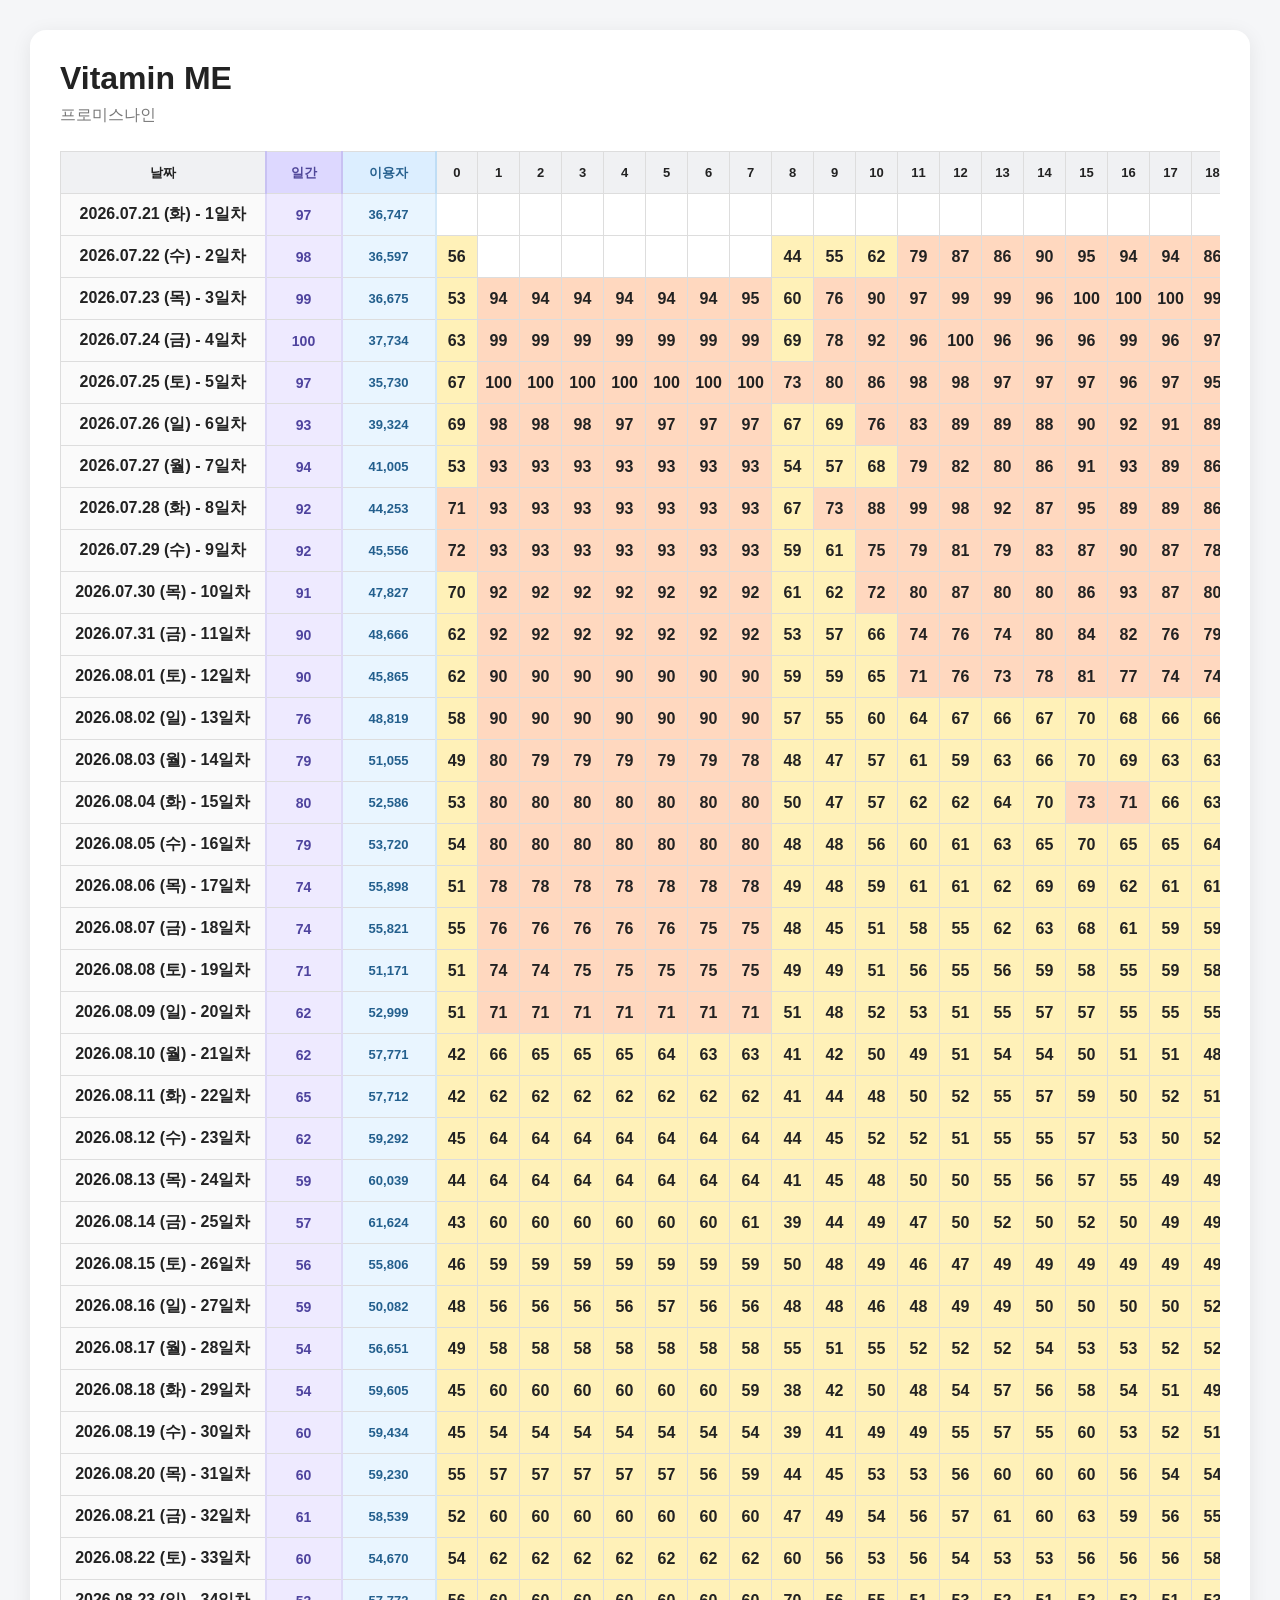
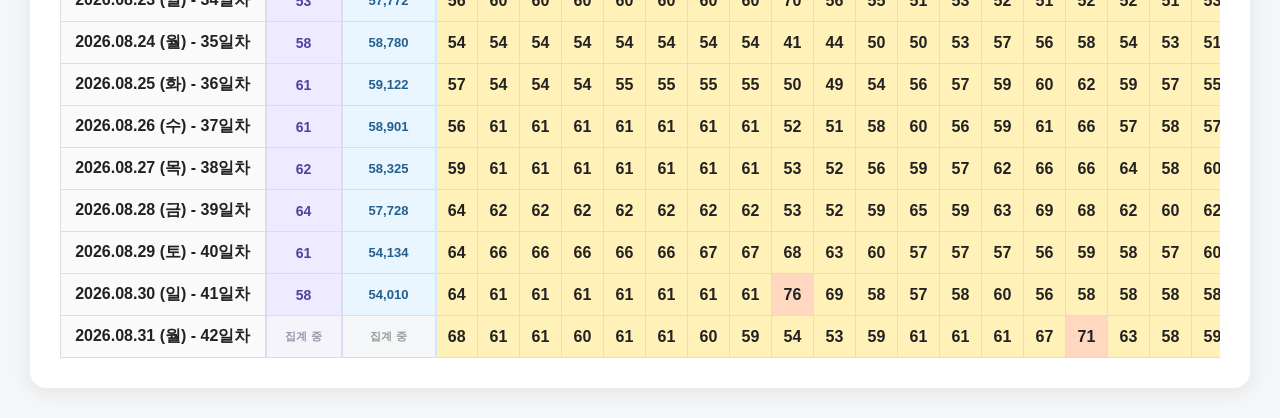
<file: docs/index.html>
<!DOCTYPE html>
<html lang="ko">

<head>
    <meta charset="UTF-8">
    <meta name="viewport" content="width=device-width, initial-scale=1.0">


    <title>멜론 차트 기록</title>

    <link rel="stylesheet" href="./css/style.css">
</head>

<body>
    <main class="container">
        <h1 id="song-title">멜론 차트 기록</h1>
        <div id="artist" class="artist"></div>

        <div class="view-toggle" aria-label="화면 표시 방식">
            <button type="button" id="card-view-button" class="view-toggle-button active">
                카드로 보기
            </button>

            <button type="button" id="table-view-button" class="view-toggle-button">
                표로 보기
            </button>
        </div>

        <div id="content" class="loading">
            순위 데이터를 불러오는 중입니다.
        </div>
    </main>

    <div id="hour-modal" class="hour-modal" aria-hidden="true">
        <div class="hour-modal-backdrop" onclick="closeHourModal()"></div>

        <section class="hour-modal-sheet" role="dialog" aria-modal="true" aria-labelledby="hour-modal-title">
            <div class="hour-modal-handle"></div>

            <header class="hour-modal-header">
                <div>
                    <h2 id="hour-modal-title">시간대별 순위</h2>
                    <p id="hour-modal-description"></p>
                </div>

                <button type="button" class="hour-modal-close" aria-label="닫기" onclick="closeHourModal()">
                    ×
                </button>
            </header>

            <div id="hour-modal-content" class="hour-modal-content"></div>
        </section>
    </div>


    <div id="daily-modal" class="hour-modal daily-modal" aria-hidden="true">
        <div class="hour-modal-backdrop" onclick="closeDailyModal()"></div>

        <section class="hour-modal-sheet daily-modal-sheet" role="dialog" aria-modal="true"
            aria-labelledby="daily-modal-title">
            <div class="hour-modal-handle"></div>

            <header class="hour-modal-header">
                <div>
                    <h2 id="daily-modal-title">
                        일간 정보
                    </h2>

                    <p id="daily-modal-description"></p>
                </div>

                <button type="button" class="hour-modal-close" aria-label="닫기" onclick="closeDailyModal()">
                    ×
                </button>
            </header>

            <div id="daily-modal-content" class="daily-modal-content"></div>
        </section>
    </div>

    <script src="./js/app.js"></script>
</body>


</html>
</file>
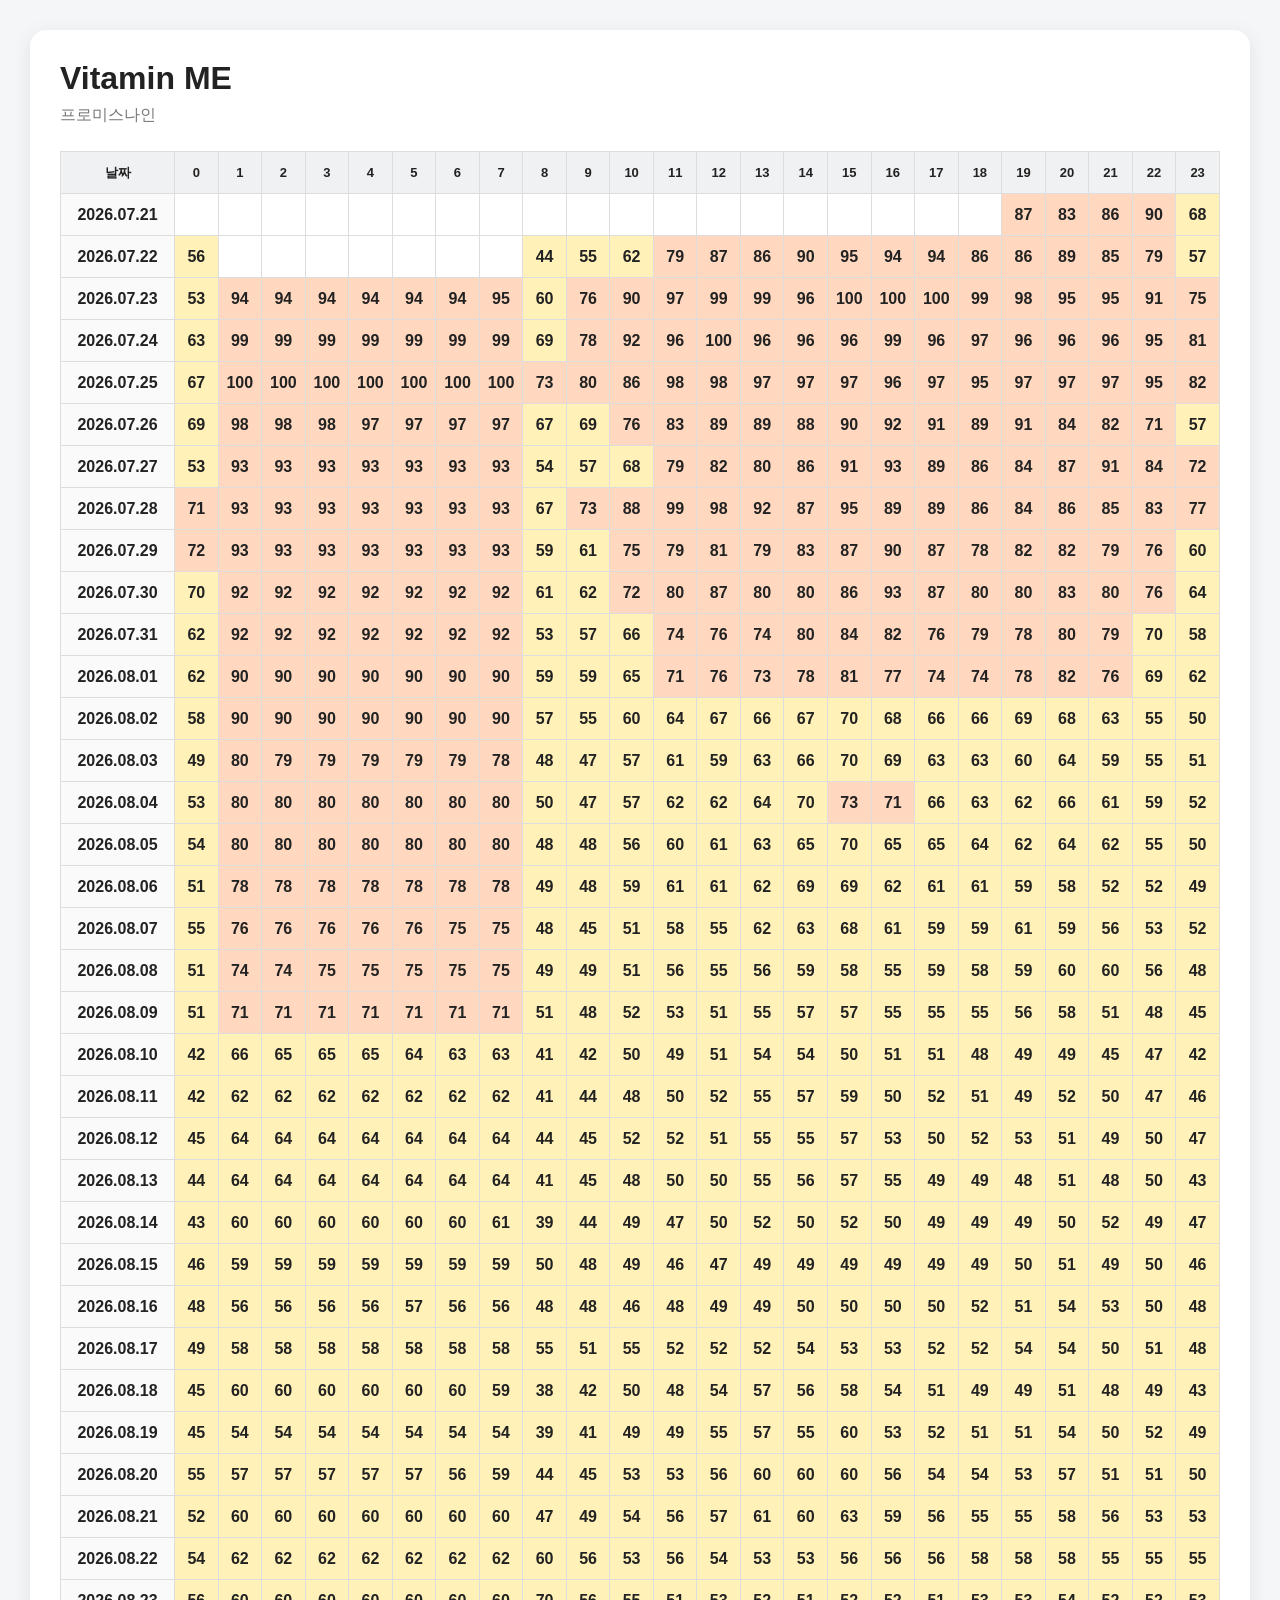
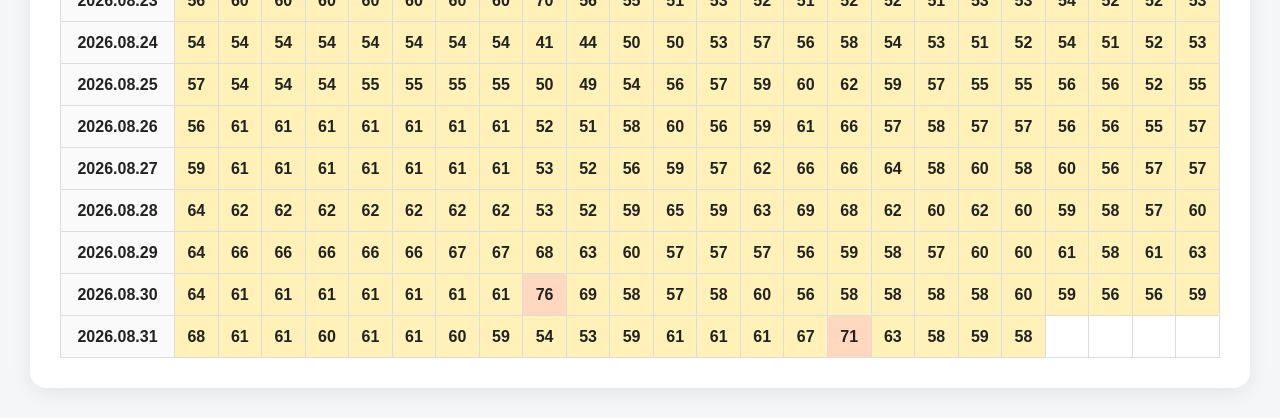
<file: docs/test/index.html>
<!DOCTYPE html>
<html lang="ko">
<head>
    <meta charset="UTF-8">
    <meta name="viewport" content="width=device-width, initial-scale=1.0">
    <meta name="robots" content="noindex, nofollow"> 
    

    <title>멜론 차트 기록</title>

    <link rel="stylesheet" href="./style.css">
</head>

<body>
    <main class="container">
        <h1 id="song-title">멜론 차트 기록</h1>
        <div id="artist" class="artist"></div>

        <div class="view-toggle" aria-label="화면 표시 방식">
            <button
                type="button"
                id="card-view-button"
                class="view-toggle-button active"
            >
                카드로 보기
            </button>
        
            <button
                type="button"
                id="table-view-button"
                class="view-toggle-button"
            >
                표로 보기
            </button>
        </div>

        <div id="content" class="loading">
            순위 데이터를 불러오는 중입니다.
        </div>
    </main>
    
    <div
        id="hour-modal"
        class="hour-modal"
        aria-hidden="true"
    >
        <div
            class="hour-modal-backdrop"
            onclick="closeHourModal()"
        ></div>
    
        <section
            class="hour-modal-sheet"
            role="dialog"
            aria-modal="true"
            aria-labelledby="hour-modal-title"
        >
            <div class="hour-modal-handle"></div>
    
            <header class="hour-modal-header">
                <div>
                    <h2 id="hour-modal-title">시간대별 순위</h2>
                    <p id="hour-modal-description"></p>
                </div>
    
                <button
                    type="button"
                    class="hour-modal-close"
                    aria-label="닫기"
                    onclick="closeHourModal()"
                >
                    ×
                </button>
            </header>
    
            <div
                id="hour-modal-content"
                class="hour-modal-content"
            ></div>
        </section>
    </div>

    <script src="./app.js"></script>
</body>
</html>
</file>
<file: docs/css/style.css>
* {
    box-sizing: border-box;
}

body {
    margin: 0;
    padding: 30px;
    background: #f5f6f8;
    color: #222;
    font-family: Arial, "Noto Sans KR", sans-serif;
}

.container {
    max-width: 1300px;
    margin: 0 auto;
    padding: 30px;
    background: white;
    border-radius: 16px;
    box-shadow: 0 4px 20px rgba(0, 0, 0, 0.08);
}

h1 {
    margin: 0 0 8px;
}

.artist {
    margin-bottom: 25px;
    color: #777;
}

.table-wrap {
    overflow-x: auto;
}

table {
    width: 100%;
    min-width: 1280px;
    border-collapse: collapse;
    text-align: center;
}

th,
td {
    min-width: 42px;
    height: 42px;
    border: 1px solid #ddd;
}

th {
    background: #f0f1f3;
    font-size: 13px;
}

.date-cell {
    min-width: 205px;
    padding: 0 12px;
    background: #fafafa;
    font-weight: bold;
    white-space: nowrap;
}

/* PC 일간 순위 열 */
.daily-header {
    min-width: 76px;

    background: #ddd8ff;
    color: #4f4699;

    border-left: 2px solid #c8c1f2;
    border-right: 2px solid #c8c1f2;
}

.daily-rank-cell {
    min-width: 76px;
    padding: 0 8px;

    background: #f4f2ff;
    color: #52489c;

    border-left: 2px solid #ded9f7;
    border-right: 2px solid #ded9f7;

    font-size: 14px;
    font-weight: 800;
    white-space: nowrap;
}

/* 정상 일간 순위 */
.daily-rank-cell.daily-ranked {
    background: #eeeaff;
    color: #4e439e;
}

/* 아직 일간 순위가 나오지 않음 */
.daily-rank-cell.pending {
    background: #f5f4fa;
    color: #9995a8;
    font-size: 11px;
}

/* 일간 차트 아웃 */
.daily-rank-cell.out {
    background: #625d78;
    color: white;
}

/* PC 이용자 수 열 */
.listener-header {
    min-width: 94px;

    background: #dceeff;
    color: #28618f;

    border-left: 2px solid #bfddf5;
    border-right: 2px solid #bfddf5;
}

.listener-cell {
    min-width: 94px;
    padding: 0 8px;

    background: #f0f8ff;
    color: #28618f;

    border-left: 2px solid #d3e8f8;
    border-right: 2px solid #d3e8f8;

    font-size: 13px;
    font-weight: 800;
    white-space: nowrap;
}

.listener-cell.listener-ranked {
    background: #e9f5ff;
    color: #235f8d;
}

.listener-cell.pending {
    background: #f5f7f9;
    color: #999;
    font-size: 11px;
}

.rank-cell {
    font-weight: bold;
}

.rank-high {
    background: #ccebd6;
}

.rank-middle {
    background: #fff1b8;
}

.rank-low {
    background: #ffd8bf;
}

.out {
    background: #333;
    color: white;
}

.loading,
.error {
    padding: 20px;
    border-radius: 10px;
}

.loading {
    background: #f3f5f7;
}

.error {
    background: #fff0f0;
    color: #c62828;
}

/* PC용 차트 */
.desktop-chart {
    display: block;
}

/* 모바일용 차트는 기본적으로 숨김 */
.mobile-chart {
    display: none;
}

/* 모바일 화면 */
@media (max-width: 700px) {
    body {
        padding: 12px;
    }

    .container {
        width: 100%;
        padding: 22px 14px;
        border-radius: 14px;
    }

    h1 {
        font-size: 32px;
        margin-bottom: 6px;
    }

    .artist {
        margin-bottom: 20px;
        font-size: 16px;
    }

    /* 기존 가로 표 숨김 */
    .desktop-chart {
        display: none;
    }

    /* 모바일 카드 표시 */
    .mobile-chart {
        display: block;
    }

    .day-card {
        margin-bottom: 18px;
        border: 1px solid #dddddd;
        border-radius: 12px;
        overflow: hidden;
        background: white;
    }

    .day-title {
        display: flex;
        align-items: center;
        justify-content: space-between;
        gap: 8px;

        padding: 12px 14px;
        background: #f3f4f6;

        font-weight: bold;
        text-align: left;
    }

    .daily-rank-badge {
        flex-shrink: 0;

        padding: 5px 9px;
        border: 1px solid #d2ccf7;
        border-radius: 999px;

        background: #eeeaff;
        color: #50449f;

        font-size: 12px;
        font-weight: 800;
        white-space: nowrap;
    }

    /* 정상 일간 순위 */
    .daily-rank-badge.daily-ranked {
        background: #e7e2ff;
        color: #4c409e;
        border-color: #cbc3f6;
    }

    /* 집계 전 */
    .daily-rank-badge.pending {
        background: #f7f6fa;
        color: #8f8b9d;
        border-color: #dfdce7;
    }

    /* 일간 차트 아웃 */
    .daily-rank-badge.out {
        background: #625d78;
        color: white;
        border-color: #625d78;
    }

    button.daily-rank-badge {
        font-family: inherit;
        line-height: normal;
        cursor: pointer;
        appearance: none;
    }

    button.daily-rank-badge:active:not(:disabled) {
        transform: translateY(1px);
        filter: brightness(0.96);
    }

    button.daily-rank-badge:focus-visible {
        outline: 3px solid rgba(92, 74, 190, 0.3);
        outline-offset: 2px;
    }

    button.daily-rank-badge:disabled {
        cursor: default;
        opacity: 0.72;
    }

    .mobile-hour-grid {
        display: grid;
        grid-template-columns: repeat(6, 1fr);
    }

    .mobile-rank-cell {
        min-width: 0;
        height: 58px;
        border-top: 1px solid #dddddd;
        border-right: 1px solid #dddddd;

        display: flex;
        flex-direction: column;
        align-items: center;
        justify-content: center;
    }

    .mobile-rank-cell:nth-child(6n) {
        border-right: none;
    }

    .mobile-hour {
        margin-bottom: 3px;
        color: #777777;
        font-size: 10px;
        font-weight: normal;
    }

    .mobile-rank {
        font-size: 18px;
        font-weight: bold;
    }

    .mobile-rank-cell.out .mobile-hour {
        color: #cccccc;
    }

    .mobile-rank-cell.out .mobile-rank {
        color: white;
    }
}




/* 모바일 순위 셀을 버튼으로 사용 */
button.mobile-rank-cell {
    width: 100%;
    padding: 0;
    border-left: none;
    border-bottom: none;
    border-radius: 0;
    color: inherit;
    font-family: inherit;
    cursor: pointer;
    appearance: none;
}

button.mobile-rank-cell:active {
    filter: brightness(0.94);
}

button.mobile-rank-cell:focus-visible {
    position: relative;
    z-index: 1;
    outline: 3px solid rgba(54, 112, 255, 0.45);
    outline-offset: -3px;
}


/* 시간대 비교 모달 */
.hour-modal {
    position: fixed;
    inset: 0;
    z-index: 1000;
    display: none;
}

.hour-modal.open {
    display: block;
}

.hour-modal-backdrop {
    position: absolute;
    inset: 0;
    background: rgba(0, 0, 0, 0.45);
}

.hour-modal-sheet {
    position: absolute;
    right: 0;
    bottom: 0;
    left: 0;

    max-height: 78vh;
    padding: 10px 18px 24px;

    background: white;
    border-radius: 22px 22px 0 0;
    box-shadow: 0 -10px 40px rgba(0, 0, 0, 0.18);

    overflow-y: auto;
    animation: modal-slide-up 0.22s ease-out;
}

.hour-modal-handle {
    width: 42px;
    height: 5px;
    margin: 0 auto 14px;

    background: #d3d5d8;
    border-radius: 999px;
}

.hour-modal-header {
    display: flex;
    align-items: flex-start;
    justify-content: space-between;
    gap: 16px;

    margin-bottom: 16px;
}

.hour-modal-header h2 {
    margin: 0 0 4px;
    font-size: 22px;
}

.hour-modal-header p {
    margin: 0;
    color: #777;
    font-size: 14px;
}

.hour-modal-close {
    width: 38px;
    height: 38px;

    padding: 0;
    border: none;
    border-radius: 50%;

    background: #f0f1f3;
    color: #333;
    font-size: 28px;
    line-height: 1;
    cursor: pointer;
}

/* 일간 정보 모달 */
.daily-summary {
    display: grid;
    gap: 12px;
}

.daily-metric-card {
    padding: 18px;

    border: 1px solid #e2e3e7;
    border-radius: 14px;

    background: #fafafd;
}

.daily-metric-label {
    margin-bottom: 7px;

    color: #777;
    font-size: 13px;
    font-weight: 700;
}

.daily-metric-value {
    margin-bottom: 9px;

    color: #222;
    font-size: 28px;
    font-weight: 900;
    line-height: 1.2;
}

.daily-metric-change {
    padding: 8px 10px;
    border-radius: 8px;

    font-size: 13px;
    font-weight: 700;
    line-height: 1.45;
}

.daily-metric-change.positive {
    background: #e8f6ec;
    color: #23713c;
}

.daily-metric-change.negative {
    background: #fff0f0;
    color: #b23b3b;
}

.daily-metric-change.neutral {
    background: #eff0f2;
    color: #70747b;
}

.daily-data-source {
    margin: 12px 2px 0;

    color: #999;
    font-size: 11px;
    text-align: right;
}

.hour-rank-list {
    border: 1px solid #e1e2e5;
    border-radius: 12px;
    overflow: hidden;
}

.hour-rank-row {
    display: grid;
    grid-template-columns: 1fr 38px 70px;
    align-items: center;
    gap: 8px;

    min-height: 52px;
    padding: 8px 12px;

    border-bottom: 1px solid #e1e2e5;
}

.hour-rank-row:last-child {
    border-bottom: none;
}

.hour-rank-row.selected {
    box-shadow: inset 4px 0 0 #333;
}

.hour-rank-place {
    width: 28px;
    height: 28px;
    margin: 0 auto;

    display: flex;
    align-items: center;
    justify-content: center;

    border-radius: 50%;
    font-size: 13px;
    font-weight: 800;
}

/* 최고 기록 */
.hour-rank-place.place-1 {
    background: #ffd966;
    color: #5f4800;
}

/* 두 번째 기록 */
.hour-rank-place.place-2 {
    background: #d9dde3;
    color: #4a4f57;
}

/* 세 번째 기록 */
.hour-rank-place.place-3 {
    background: #e8bd91;
    color: #67401f;
}

.hour-rank-date {
    font-size: 14px;
    font-weight: 600;
}

.hour-rank-value {
    min-width: 58px;
    padding: 7px 10px;

    border-radius: 8px;
    text-align: center;
    font-size: 15px;
    font-weight: bold;
}

.hour-rank-value.no-data {
    background: #f0f1f3;
    color: #999;
}

.hour-rank-value.out {
    background: #333;
    color: white;
}

body.modal-open {
    overflow: hidden;
}

.view-toggle {
    display: none;
    gap: 4px;
    margin-bottom: 14px;
    padding: 4px;
    border-radius: 10px;
    background: #eceef1;
}

.view-toggle-button {
    flex: 1;
    padding: 9px 12px;
    border: none;
    border-radius: 8px;
    background: transparent;
    color: #666;
    font-size: 14px;
    font-weight: 700;
    cursor: pointer;
}

.view-toggle-button.active {
    background: #fff;
    color: #222;
    box-shadow: 0 1px 4px rgba(0, 0, 0, 0.1);
}


@keyframes modal-slide-up {
    from {
        transform: translateY(100%);
    }

    to {
        transform: translateY(0);
    }
}

/* PC에서는 가운데 작은 창으로 표시 */
@media (min-width: 701px) {
    .hour-modal-sheet {
        top: 50%;
        right: auto;
        bottom: auto;
        left: 50%;

        width: min(440px, calc(100% - 40px));
        max-height: 75vh;

        border-radius: 18px;
        transform: translate(-50%, -50%);
        animation: none;
    }
}


/* 화면 전환 버튼은 PC에서 숨김 */
.view-toggle {
    display: none;
}

/* 모바일 화면 */
@media (max-width: 700px) {
    .view-toggle {
        display: flex;
        gap: 4px;
        margin-bottom: 14px;
        padding: 4px;
        border-radius: 10px;
        background: #eceef1;
    }

    .view-toggle-button {
        flex: 1;
        padding: 9px 12px;

        border: none;
        border-radius: 8px;
        background: transparent;
        color: #666;

        font-size: 14px;
        font-weight: 700;
        cursor: pointer;
    }

    .view-toggle-button.active {
        background: white;
        color: #222;
        box-shadow: 0 1px 4px rgba(0, 0, 0, 0.12);
    }

    /* 카드 보기 */
    body.card-view .desktop-chart {
        display: none;
    }

    body.card-view .mobile-chart {
        display: block;
    }

    /* 표 보기 */
    body.table-view .desktop-chart {
        display: block;
        overflow-x: auto;
        -webkit-overflow-scrolling: touch;
    }

    body.table-view .mobile-chart {
        display: none;
    }

    body.table-view .desktop-chart table {
        min-width: 1280px;
    }
}
</file>
<file: docs/test/style.css>
* {
    box-sizing: border-box;
}

body {
    margin: 0;
    padding: 30px;
    background: #f5f6f8;
    color: #222;
    font-family: Arial, "Noto Sans KR", sans-serif;
}

.container {
    max-width: 1300px;
    margin: 0 auto;
    padding: 30px;
    background: white;
    border-radius: 16px;
    box-shadow: 0 4px 20px rgba(0, 0, 0, 0.08);
}

h1 {
    margin: 0 0 8px;
}

.artist {
    margin-bottom: 25px;
    color: #777;
}

.table-wrap {
    overflow-x: auto;
}

table {
    width: 100%;
    min-width: 1100px;
    border-collapse: collapse;
    text-align: center;
}

th,
td {
    min-width: 42px;
    height: 42px;
    border: 1px solid #ddd;
}

th {
    background: #f0f1f3;
    font-size: 13px;
}

.date-cell {
    min-width: 110px;
    padding: 0 10px;
    background: #fafafa;
    font-weight: bold;
    white-space: nowrap;
}

.rank-cell {
    font-weight: bold;
}

.rank-high {
    background: #ccebd6;
}

.rank-middle {
    background: #fff1b8;
}

.rank-low {
    background: #ffd8bf;
}

.out {
    background: #333;
    color: white;
}

.loading,
.error {
    padding: 20px;
    border-radius: 10px;
}

.loading {
    background: #f3f5f7;
}

.error {
    background: #fff0f0;
    color: #c62828;
        }

        /* PC용 차트 */
.desktop-chart {
    display: block;
}

/* 모바일용 차트는 기본적으로 숨김 */
.mobile-chart {
    display: none;
}

/* 모바일 화면 */
@media (max-width: 700px) {
    body {
        padding: 12px;
    }

    .container {
        width: 100%;
        padding: 22px 14px;
        border-radius: 14px;
    }

    h1 {
        font-size: 32px;
        margin-bottom: 6px;
    }

    .artist {
        margin-bottom: 20px;
        font-size: 16px;
    }

    /* 기존 가로 표 숨김 */
    .desktop-chart {
        display: none;
    }

    /* 모바일 카드 표시 */
    .mobile-chart {
        display: block;
    }

    .day-card {
        margin-bottom: 18px;
        border: 1px solid #dddddd;
        border-radius: 12px;
        overflow: hidden;
        background: white;
    }

    .day-title {
        padding: 12px 14px;
        background: #f3f4f6;
        font-size: 16px;
        font-weight: bold;
        text-align: left;
    }

    .mobile-hour-grid {
        display: grid;
        grid-template-columns: repeat(6, 1fr);
    }

    .mobile-rank-cell {
        min-width: 0;
        height: 58px;
        border-top: 1px solid #dddddd;
        border-right: 1px solid #dddddd;

        display: flex;
        flex-direction: column;
        align-items: center;
        justify-content: center;
    }

    .mobile-rank-cell:nth-child(6n) {
        border-right: none;
    }

    .mobile-hour {
        margin-bottom: 3px;
        color: #777777;
        font-size: 10px;
        font-weight: normal;
    }

    .mobile-rank {
        font-size: 18px;
        font-weight: bold;
    }

    .mobile-rank-cell.out .mobile-hour {
        color: #cccccc;
    }

    .mobile-rank-cell.out .mobile-rank {
        color: white;
    }
}




/* 모바일 순위 셀을 버튼으로 사용 */
button.mobile-rank-cell {
    width: 100%;
    padding: 0;
    border-left: none;
    border-bottom: none;
    border-radius: 0;
    color: inherit;
    font-family: inherit;
    cursor: pointer;
    appearance: none;
}

button.mobile-rank-cell:active {
    filter: brightness(0.94);
}

button.mobile-rank-cell:focus-visible {
    position: relative;
    z-index: 1;
    outline: 3px solid rgba(54, 112, 255, 0.45);
    outline-offset: -3px;
}


/* 시간대 비교 모달 */
.hour-modal {
    position: fixed;
    inset: 0;
    z-index: 1000;
    display: none;
}

.hour-modal.open {
    display: block;
}

.hour-modal-backdrop {
    position: absolute;
    inset: 0;
    background: rgba(0, 0, 0, 0.45);
}

.hour-modal-sheet {
    position: absolute;
    right: 0;
    bottom: 0;
    left: 0;

    max-height: 78vh;
    padding: 10px 18px 24px;

    background: white;
    border-radius: 22px 22px 0 0;
    box-shadow: 0 -10px 40px rgba(0, 0, 0, 0.18);

    overflow-y: auto;
    animation: modal-slide-up 0.22s ease-out;
}

.hour-modal-handle {
    width: 42px;
    height: 5px;
    margin: 0 auto 14px;

    background: #d3d5d8;
    border-radius: 999px;
}

.hour-modal-header {
    display: flex;
    align-items: flex-start;
    justify-content: space-between;
    gap: 16px;

    margin-bottom: 16px;
}

.hour-modal-header h2 {
    margin: 0 0 4px;
    font-size: 22px;
}

.hour-modal-header p {
    margin: 0;
    color: #777;
    font-size: 14px;
}

.hour-modal-close {
    width: 38px;
    height: 38px;

    padding: 0;
    border: none;
    border-radius: 50%;

    background: #f0f1f3;
    color: #333;
    font-size: 28px;
    line-height: 1;
    cursor: pointer;
}

.hour-rank-list {
    border: 1px solid #e1e2e5;
    border-radius: 12px;
    overflow: hidden;
}

.hour-rank-row {
    display: grid;
    grid-template-columns: 1fr 38px 70px;
    align-items: center;
    gap: 8px;

    min-height: 52px;
    padding: 8px 12px;

    border-bottom: 1px solid #e1e2e5;
}

.hour-rank-row:last-child {
    border-bottom: none;
}

.hour-rank-row.selected {
    box-shadow: inset 4px 0 0 #333;
}

.hour-rank-place {
    width: 28px;
    height: 28px;
    margin: 0 auto;

    display: flex;
    align-items: center;
    justify-content: center;

    border-radius: 50%;
    font-size: 13px;
    font-weight: 800;
}

/* 최고 기록 */
.hour-rank-place.place-1 {
    background: #ffd966;
    color: #5f4800;
}

/* 두 번째 기록 */
.hour-rank-place.place-2 {
    background: #d9dde3;
    color: #4a4f57;
}

/* 세 번째 기록 */
.hour-rank-place.place-3 {
    background: #e8bd91;
    color: #67401f;
}

.hour-rank-date {
    font-size: 14px;
    font-weight: 600;
}

.hour-rank-value {
    min-width: 58px;
    padding: 7px 10px;

    border-radius: 8px;
    text-align: center;
    font-size: 15px;
    font-weight: bold;
}

.hour-rank-value.no-data {
    background: #f0f1f3;
    color: #999;
}

.hour-rank-value.out {
    background: #333;
    color: white;
}

body.modal-open {
    overflow: hidden;
}

.view-toggle {
    display: none;
    gap: 4px;
    margin-bottom: 14px;
    padding: 4px;
    border-radius: 10px;
    background: #eceef1;
}

.view-toggle-button {
    flex: 1;
    padding: 9px 12px;
    border: none;
    border-radius: 8px;
    background: transparent;
    color: #666;
    font-size: 14px;
    font-weight: 700;
    cursor: pointer;
}

.view-toggle-button.active {
    background: #fff;
    color: #222;
    box-shadow: 0 1px 4px rgba(0, 0, 0, 0.1);
}


@keyframes modal-slide-up {
    from {
        transform: translateY(100%);
    }

    to {
        transform: translateY(0);
    }
}

/* PC에서는 가운데 작은 창으로 표시 */
@media (min-width: 701px) {
    .hour-modal-sheet {
        top: 50%;
        right: auto;
        bottom: auto;
        left: 50%;

        width: min(440px, calc(100% - 40px));
        max-height: 75vh;

        border-radius: 18px;
        transform: translate(-50%, -50%);
        animation: none;
    }
}


/* 화면 전환 버튼은 PC에서 숨김 */
.view-toggle {
    display: none;
}

/* 모바일 화면 */
@media (max-width: 700px) {
    .view-toggle {
        display: flex;
        gap: 4px;
        margin-bottom: 14px;
        padding: 4px;
        border-radius: 10px;
        background: #eceef1;
    }

    .view-toggle-button {
        flex: 1;
        padding: 9px 12px;

        border: none;
        border-radius: 8px;
        background: transparent;
        color: #666;

        font-size: 14px;
        font-weight: 700;
        cursor: pointer;
    }

    .view-toggle-button.active {
        background: white;
        color: #222;
        box-shadow: 0 1px 4px rgba(0, 0, 0, 0.12);
    }

    /* 카드 보기 */
    body.card-view .desktop-chart {
        display: none;
    }

    body.card-view .mobile-chart {
        display: block;
    }

    /* 표 보기 */
    body.table-view .desktop-chart {
        display: block;
        overflow-x: auto;
        -webkit-overflow-scrolling: touch;
    }

    body.table-view .mobile-chart {
        display: none;
    }

    body.table-view .desktop-chart table {
        min-width: 1100px;
    }
}
</file>
